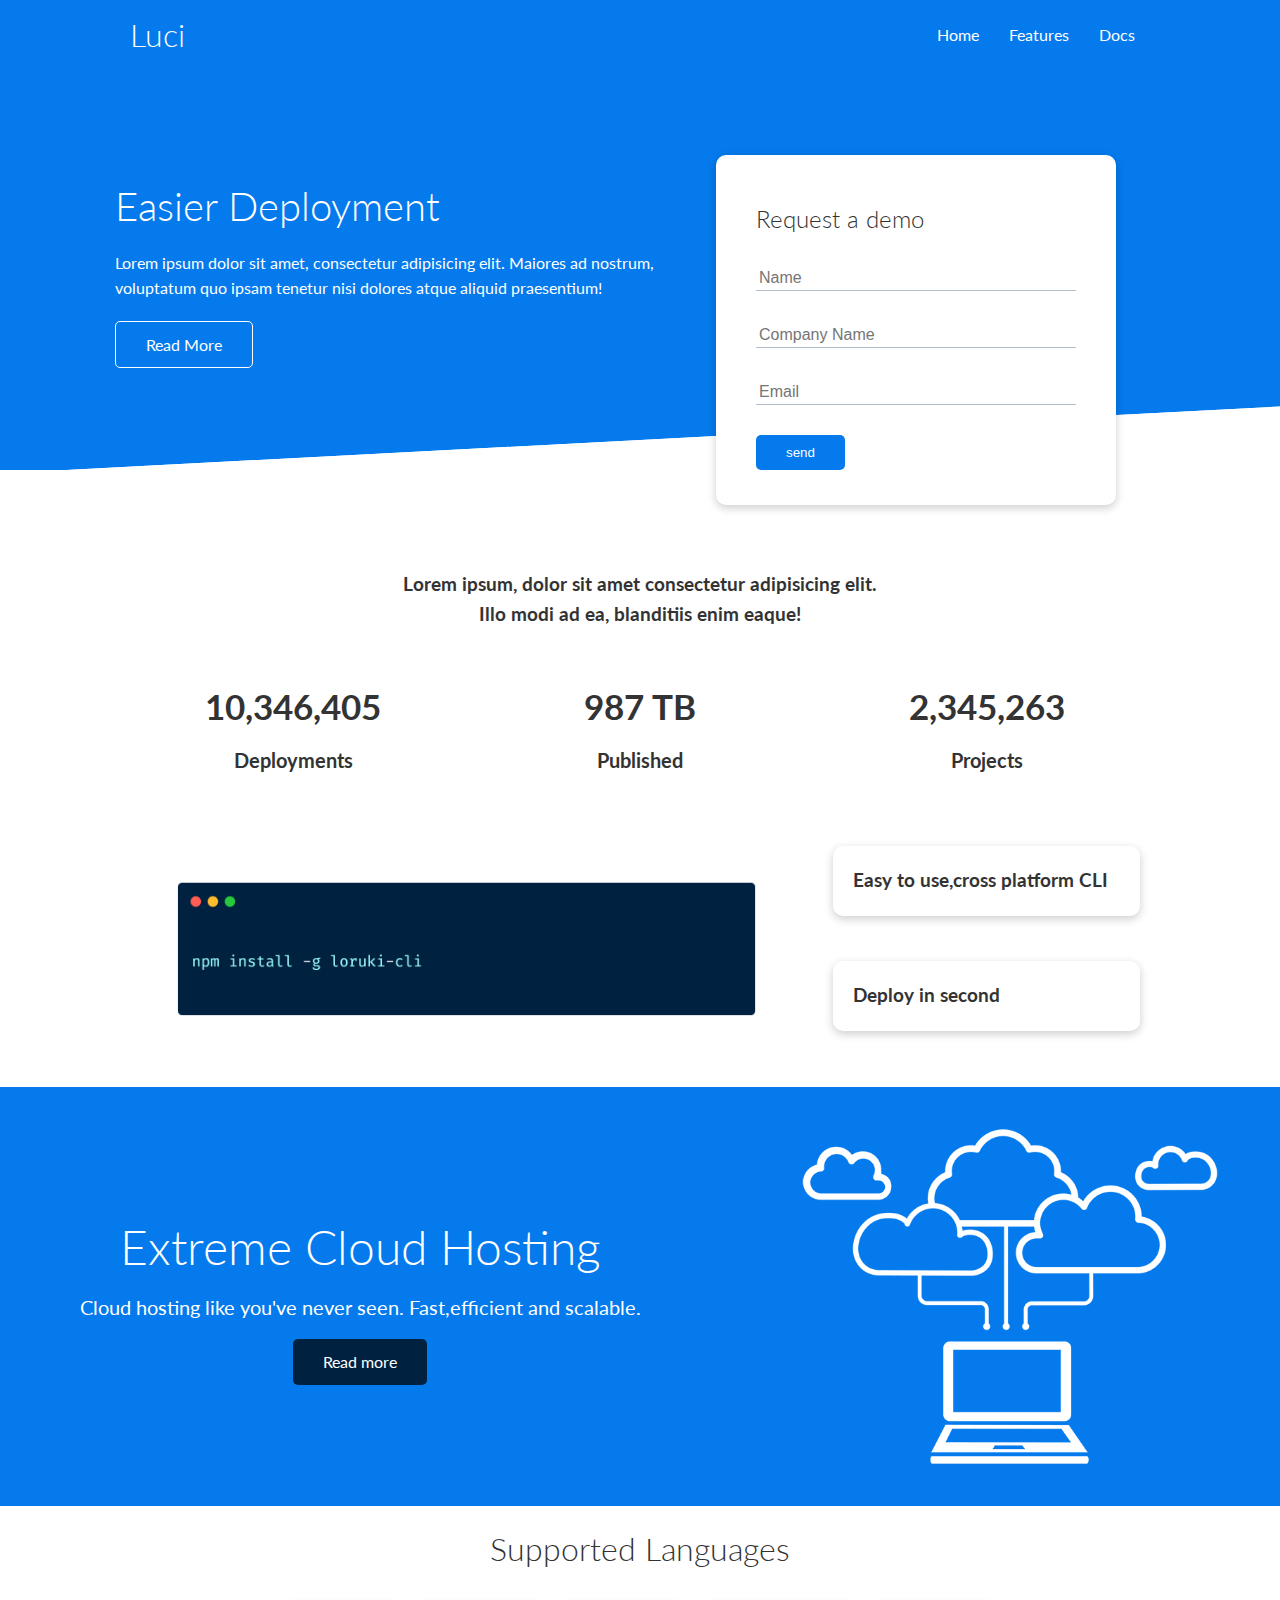
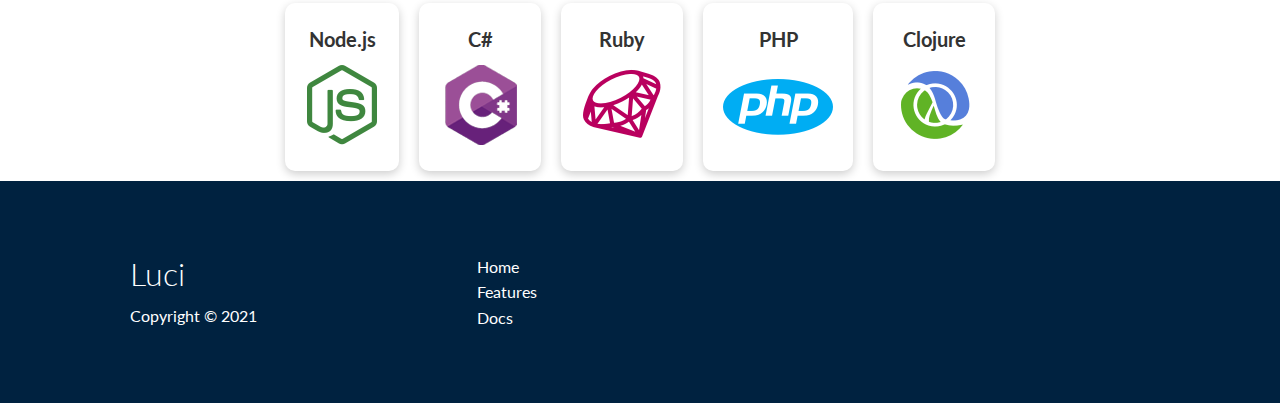
<file: index.html>
<!DOCTYPE html>
<html lang="en">
<head>
    <meta charset="UTF-8">
    <meta name="viewport" content="width=device-width, initial-scale=1.0">
    <link rel="stylesheet" href="https://cdnjs.cloudflare.com/ajax/libs/font-awesome/5.15.1/css/all.min.css" integrity="sha512-+4zCK9k+qNFUR5X+cKL9EIR+ZOhtIloNl9GIKS57V1MyNsYpYcUrUeQc9vNfzsWfV28IaLL3i96P9sdNyeRssA==" crossorigin="anonymous" />
    <link rel="stylesheet" href="css/utilites.css">
    <link rel="stylesheet" href="css/style.css">
    <title>Luci |cloud hosting for everyone</title> 
</head>
<body>
    <!-- navbar -->
    <div class="navbar">
        <div class="container flex">
            <h1 class="logo">Luci</h1>
            <nav>
                <ul>
                    <li><a href="idex.html">Home</a></li>
                    <li><a href="features.html">Features</a></li>
                    <li><a href="docs.html">Docs</a></li>
                </ul>
            </nav>
        </div>
    </div>
    
    <!-- Showcase -->
    <section class="showcase">
        <div class="container grid">
            <div class="showcase-text">
                <h1>Easier Deployment</h1>
                <p>Lorem ipsum dolor sit amet, consectetur adipisicing elit. Maiores ad nostrum, voluptatum quo ipsam tenetur nisi dolores atque aliquid praesentium!</p>
                <a href="features.html" class="btn btn-outline">Read More</a>
            </div>

            <div class="showcase-form card">
                <h2>Request a demo</h2>
                <form>
                    <div class="form-control">
                        <input type="text" name="Name" placeholder="Name" required>
                    </div>
                    <div class="form-control">
                        <input type="text" name="Company" placeholder="Company Name" required>
                    </div>
                    <div class="form-control">
                        <input type="email" name="email" placeholder="Email" required>
                    </div>
                    <input type="submit" value="send" class="btn btn-primary">
                </form>
            </div>
        </div>
    </section>

    <!-- Stats -->
    <section class="stats">
        <div class="container">
            <h3 class="stats-heading text-center my-1">
                Lorem ipsum, dolor sit amet consectetur adipisicing elit. 
                Illo modi ad ea, blanditiis enim eaque!
            </h3>

            <div class="grid grid-3 text-center my-4">
                <div>
                    <i class="fas fa-server fa-3x"></i>
                    <h3>10,346,405</h3>
                    <p class="text-secondary">Deployments</p>
                </div>
                <div>
                    <i class="fas fa-upload fa-3x"></i>
                    <h3>987 TB</h3>
                    <p class="text-secondary">Published</p>
                </div>
                <div>
                    <i class="fas fa-project-diagram fa-3x"></i>
                    <h3>2,345,263</h3>
                    <p class="text-secondary">Projects</p>
                </div>
            </div>
        </div>
    </section>

    <!-- cli -->
    <section class="cli">
        <div class="container grid">
            <img src="images/cli.png" alt="">
            <div class="card">
                <h3>Easy to use,cross platform CLI</h3>
            </div>
            <div class="card">
                <h3>Deploy in second</h3>
            </div>
        </div>
    </section>

    <!-- clouds -->
    <section class="cloud bg-primary my-2 py-2">
        <div class="ontainer grid">
            <div class="text-center">
                <h2 class="lg">Extreme Cloud Hosting</h2>
                <p class="lead my-1">Cloud hosting like you've never seen.
                    Fast,efficient and scalable.
                </p>
                <a href="features.html" class="btn btn-dark">Read more</a>
            </div>
            <img src="images/cloud.png" alt="">
        </div>
    </section>

    <!-- languages -->
    <section class="languages">
        <h2 class="md text-center my-2">
            Supported Languages
        </h2>
        <div class="container flex">
            <div class="card">
                <h4>Node.js</h4>
                <img src="images/logos/node.png" alt="">
            </div>
            <div class="card">
                <h4>C#</h4>
                <img src="images/logos/csharp.png" alt="">
            </div>
            <div class="card">
                <h4>Ruby</h4>
                <img src="images/logos/ruby.png" alt="">
            </div>
            <div class="card">
                <h4>PHP</h4>
                <img src="images/logos/php.png" alt="">
            </div>
            <div class="card">
                <h4>Clojure</h4>
                <img src="images/logos/clojure.png" alt="">
            </div>
        </div>
    </section>

    <!-- Footer -->
    <footer class="footer bg-dark py-5">
        <div class="container grid grid-3">
            <div>
                <h1>Luci</h1>
                <p>Copyright &copy; 2021</p>
            </div>
            <nav>
                <ul>
                    <li><a href="index.html"></a>Home</li>
                    <li><a href="features.html"></a>Features</li>
                    <li><a href="docs.html"></a>Docs</li>
                </ul>
            </nav>
            <div class="social">
                <a href="#"><i class="fab fa-github fa-2x"></i></a>
                <a href="#"><i class="fab fa-facebook fa-2x"></i></a>
                <a href="#"><i class="fab fa-instagram fa-2x"></i></a>
                <a href="#"><i class="fab fa-twitter fa-2x"></i></a>
            </div>
        </div>
    </footer>
</body>
</html>
</file>
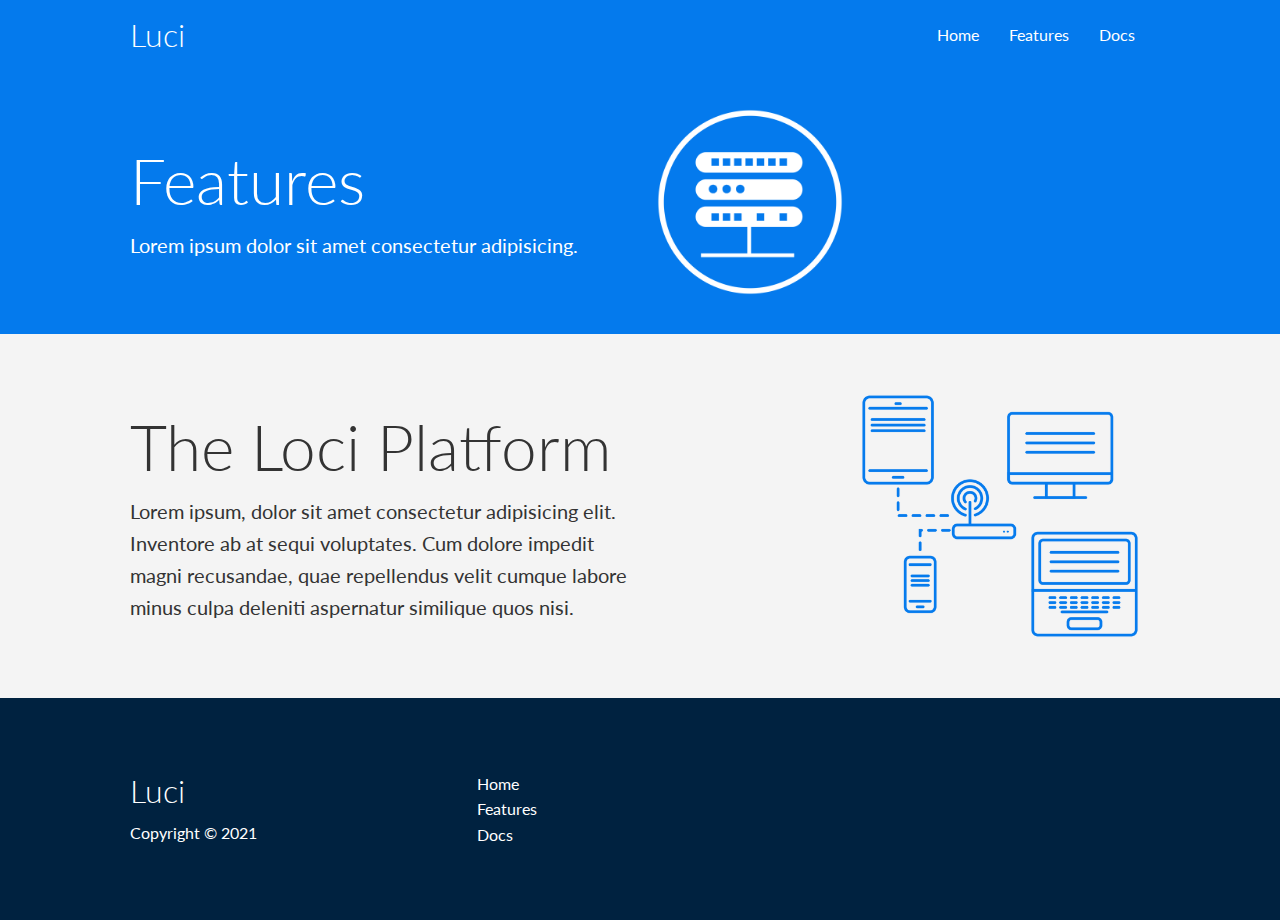
<file: features.html>
<!DOCTYPE html>
<html lang="en">
<head>
    <meta charset="UTF-8">
    <meta name="viewport" content="width=device-width, initial-scale=1.0">
    <link rel="stylesheet" href="https://cdnjs.cloudflare.com/ajax/libs/font-awesome/5.15.1/css/all.min.css" integrity="sha512-+4zCK9k+qNFUR5X+cKL9EIR+ZOhtIloNl9GIKS57V1MyNsYpYcUrUeQc9vNfzsWfV28IaLL3i96P9sdNyeRssA==" crossorigin="anonymous" />
    <link rel="stylesheet" href="css/utilites.css">
    <link rel="stylesheet" href="css/style.css">
    <title>Luci |cloud hosting for everyone</title> 
</head>
<body>
    <!-- navbar -->
    <div class="navbar">
        <div class="container flex">
            <h1 class="logo">Luci</h1>
            <nav>
                <ul>
                    <li><a href="idex.html">Home</a></li>
                    <li><a href="features.html">Features</a></li>
                    <li><a href="docs.html">Docs</a></li>
                </ul>
            </nav>
        </div>
    </div>
    
    <!-- Head -->
    <section class="features-head bg-primary py-3">
        <div class="container grid">
            <div>
                <h1 class="xl">Features</h1>
                <p class="lead">
                    Lorem ipsum dolor sit amet consectetur adipisicing.
                </p>
            </div>
            <img src="images/server.png" alt="">
        </div>
    </section>

    <!-- Sub head -->
    <section class="features-sub-head bg-light py-3">
        <div class="container grid">
            <div>
                <h1 class="xl">The Loci Platform</h1>
                <p class="lead">
                   Lorem ipsum, dolor sit amet consectetur adipisicing elit. Inventore ab at sequi voluptates. Cum dolore impedit magni recusandae, quae repellendus velit cumque labore minus culpa deleniti aspernatur similique quos nisi.
                </p>
            </div>
            <img src="images/server2.png" alt="">

        </div>
    </section>

    <!-- Footer -->
    <footer class="footer bg-dark py-5">
        <div class="container grid grid-3">
            <div>
                <h1>Luci</h1>
                <p>Copyright &copy; 2021</p>
            </div>
            <nav>
                <ul>
                    <li><a href="index.html"></a>Home</li>
                    <li><a href="features.html"></a>Features</li>
                    <li><a href="docs.html"></a>Docs</li>
                </ul>
            </nav>
            <div class="social">
                <a href="#"><i class="fab fa-github fa-2x"></i></a>
                <a href="#"><i class="fab fa-facebook fa-2x"></i></a>
                <a href="#"><i class="fab fa-instagram fa-2x"></i></a>
                <a href="#"><i class="fab fa-twitter fa-2x"></i></a>
            </div>
        </div>
    </footer>
</body>
</html>
</file>
<file: css/utilites.css>
/* utilities - it means the classes we used around the Website */

.container {
    max-width: 1100px;
    margin: 0 auto;
    overflow: auto;
    padding: 0 40px;
}

.card{
    background-color: #fff;
    color: #333;
    border-radius: 10px;
    box-shadow: 0 3px 10px rgba(0, 0, 0, 0.2);
    padding: 20px;
    margin: 10px;
}

.btn{
    display: inline-block;
    padding: 10px 30px;
    cursor: pointer;
    background-color: var(--primary-color);
    color: #fff;
    border: none;
    border-radius: 5px;
}

.btn-outline {
    background-color: transparent;
    border: 1px #fff solid;
}

.btn:hover{
    transform: scale(.98);
}

/* background & colored buttons */
.bg-primary, .btn-primary {
    background-color: var(--primary-color);
    color: #fff;
}

.bg-secondary, .btn-secondary{
    background-color: var(--secondary-color);
    color: #fff;
}

.bg-dark, .btn-dark{
    background-color: var(--dark-color);
    color: #fff;
}

.bg-primary a, .btn-primary a, 
.bg-secondary a, .btn-secondary a,
.bg-dark a, .btn-dark a {
    color: #fff;
}

.bg-light, .btn-light{
    background-color: var(--light-color);
    color: #333;
}

/* Text sizes */
.lead{
    font-size: 20px;
}

.sm {
    font-size: 1rem;
}

.md{
    font-size: 2rem;
}

.lg{
    font-size: 3rem;
}

.xl{
    font-size: 4rem;
}

.text-center {
    text-align: center;
}

.flex{
    display: flex;
    /* flex-direction: column; */
    justify-content: center;
    align-items: center;
    height: 100%;
}

.grid{
    display: grid;
    grid-template-columns: repeat(2, 1fr);
    gap: 20px;
    justify-content: center;
    align-items: center;
    height: 100%;
}

.grid-3 {
    grid-template-columns: repeat(3, 1fr);
}

/* margin */
.my-1 {
    margin: 1rem 0;
}

.my-2 {
    margin: 1.5rem 0;
}

.my-3 {
    margin: 2rem 0;
}

.my-4 {
    margin: 3rem 0;
}

.my-5 {
    margin: 4rem 0;
}

.m-1 {
    margin: 1rem ;
}

.m-2 {
    margin: 1.5rem ;
}

.m-3 {
    margin: 2rem ;
}

.m-4 {
    margin: 3rem ;
}

.m-5 {
    margin: 4rem ;
}

/* padding */

.py-1 {
    padding: 1rem 0;
}

.py-2 {
    padding: 1.5rem 0;
}

.py-3 {
    padding: 2rem 0;
}

.py-4 {
    padding: 3rem 0;
}

.py-5 {
    padding: 4rem 0;
}

.p-1 {
    padding: 1rem ;
}

.p-2 {
    padding: 1.5rem ;
}

.p-3 {
    padding: 2rem ;
}

.p-4 {
    padding: 3rem ;
}

.p-5 {
    padding: 4rem ;
}
</file>
<file: css/style.css>
@import url('https://fonts.googleapis.com/css2?family=Lato:wght@300&display=swap');

:root{
    --primary-color: #047aed;
    --secondary-color: #1c3fa8;
    --dark-color: #002240;
    --light-color: #f4f4f4;
}

*{
    box-sizing: border-box;
    padding: 0;
    margin: 0;
}

body{
    font-family: 'Lato', sans-serif;
    color: #333;
    line-height: 1.6;
}

ul{
    list-style-type: none;
}

a{
    text-decoration: none;
    color: #333;
}

h1,
h2 {
    font-weight: 300;
    line-height: 1.2;
    margin: 10px 0;
}

p{
    margin: 10px 0;
}

img{
    width: 100%;
}

/* navbar */
.navbar {
    background-color: var(--primary-color);
    color: #fff;
    height:70px;
}

.navbar ul{
    display: flex;
}

.navbar a{
    color: #fff;
    padding: 10px;
    margin: 0 5px;
}

.navbar a:hover{
    border-bottom: 2px #fff solid;
}

.navbar .flex{
    justify-content: space-between;
}

/* Showcase */
.showcase{
    height: 400px;
    background-color: var(--primary-color);
    color: #fff;
    position: relative;
}

.showcase h1{
    font-size: 40px;
}

.showcase p{
    margin: 20px 0;
}

.showcase .grid{
    overflow: visible;
    grid-template-columns: 55% 45%;
    gap: 30px;
}

.showcase-form{
    position: relative;
    top:60px;
    height: 350px;
    width: 400px;
    padding:40px;
    z-index: 100;
}

.showcase-form .form-control{
    margin: 30px 0;
}

.showcase-form input[type="text"],
.showcase-form input[type="email"] {
    border: 0;
    border-bottom: 1px solid #b4becb;
    width: 100%;
    padding: 3px;
    font-size: 16px;
}

.showcase-form input:focus{
    outline: none;
}

.showcase::before,
.showcase::after{
    content: '';
    position:absolute;
    height: 100px;
    bottom: -70px;
    right: 0;
    left: 0;
    background-color: #fff;
    transform: skewY(-3deg);
    -webkit-transform: skewY(-3deg);
    -moz-transform: skewY(-3deg);
    -ms-transform: skewY(-3deg);
}

/* stats */
.stats {
    padding-top: 100px;
}

.stats-heading {
    max-width: 500px;
    margin: auto;
}

.stats .grid h3{
    font-size: 35px;
}

.stats .grid p{
    font-size: 20px;
    font-weight: bold;
}

/* CLI */
.cli .grid{
    grid-template-columns: repeat(3,1fr);
    grid-template-rows: repeat(2,1fr);
}

.cli .grid > *:first-child {
    grid-column: 1 / span 2;
    grid-row: 1 / span2;
}


/* Cloud */
.cloud .grid{
    grid-template-columns: 4fr 3fr;
}

/* Languages */

.languages .flex{
    flex-wrap: wrap;
}
.languages .card{
    text-align: center;
    margin: 18px 10px 40 px;
    transition: transform 0.2s ease-in;
}

.languages .card h4{
    font-size: 20px;
    margin-bottom: 10px;
}

.languages .card:hover{
    transform: translateY(-15px);
}


/* Features */
.features-head img {
    width: 200px;
    justify-self: flex;
}

.features-sub-head img {
    width: 300px;
    justify-self: flex-end;
}
/* Footer */
.footer .social a{
    margin: 0 10px;
}

/* Tablets and under */
@media(max-width: 768px) {
    .grid,
    .showcase .grid,
    .stats .grid,
    .cli .grid,
    .cloud .grid {
        grid-template-columns: 1fr;
        grid-template-rows: 1fr;
    }

    .showcase {
        height: auto;
    }

    .showcase-text{
        text-align: center;
        margin-top: 40px;
    }

    .showcase-form{
        justify-self: center;
        margin: auto;
    }

    .cli .grid > *:first-child {
        grid-column: 1;
        grid-row: 1;
    }

}

/* Mobile */

@media(max-width: 500px) {
    .navbar {
        height: 110px;
    }

    .navbar .flex {
        flex-direction: column;
    }

    .navbar ul {
        padding: 10px;
        background-color: rgba(0,0,0,0.1)
    }
}
</file>
